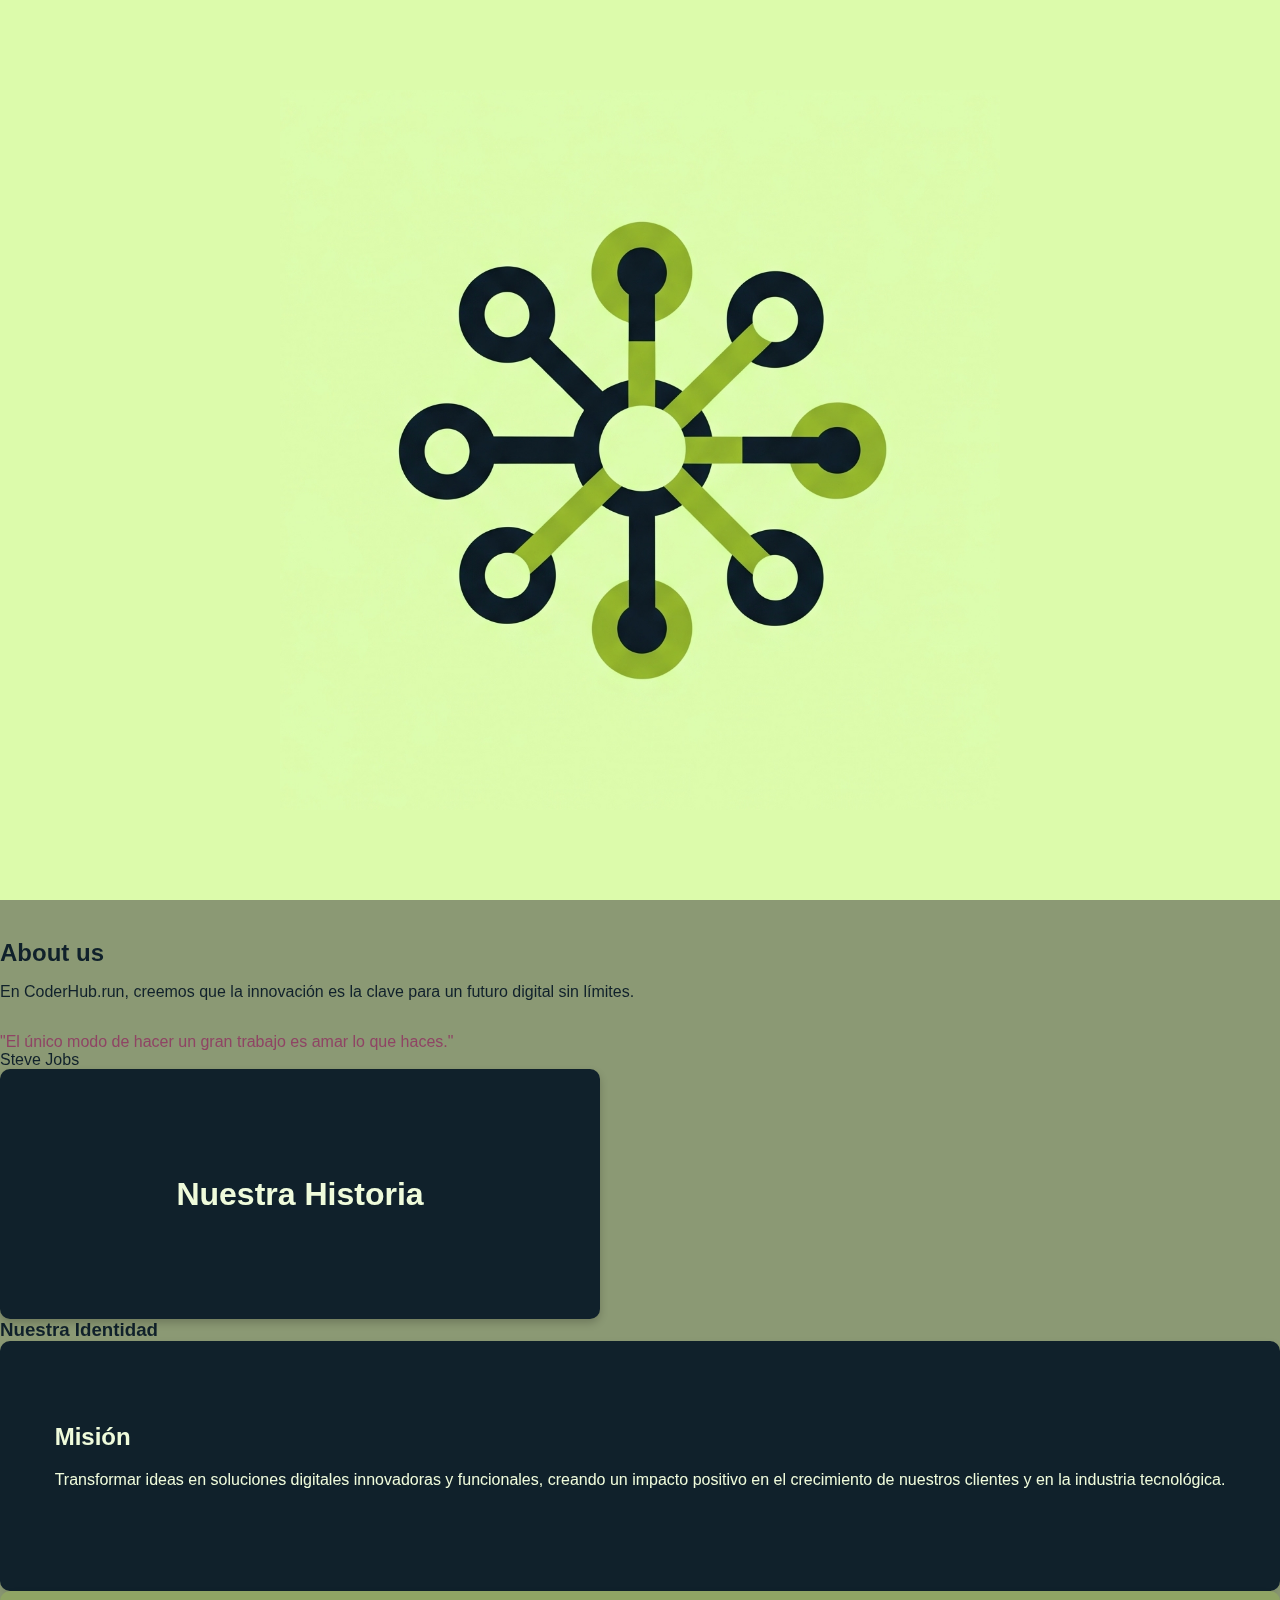
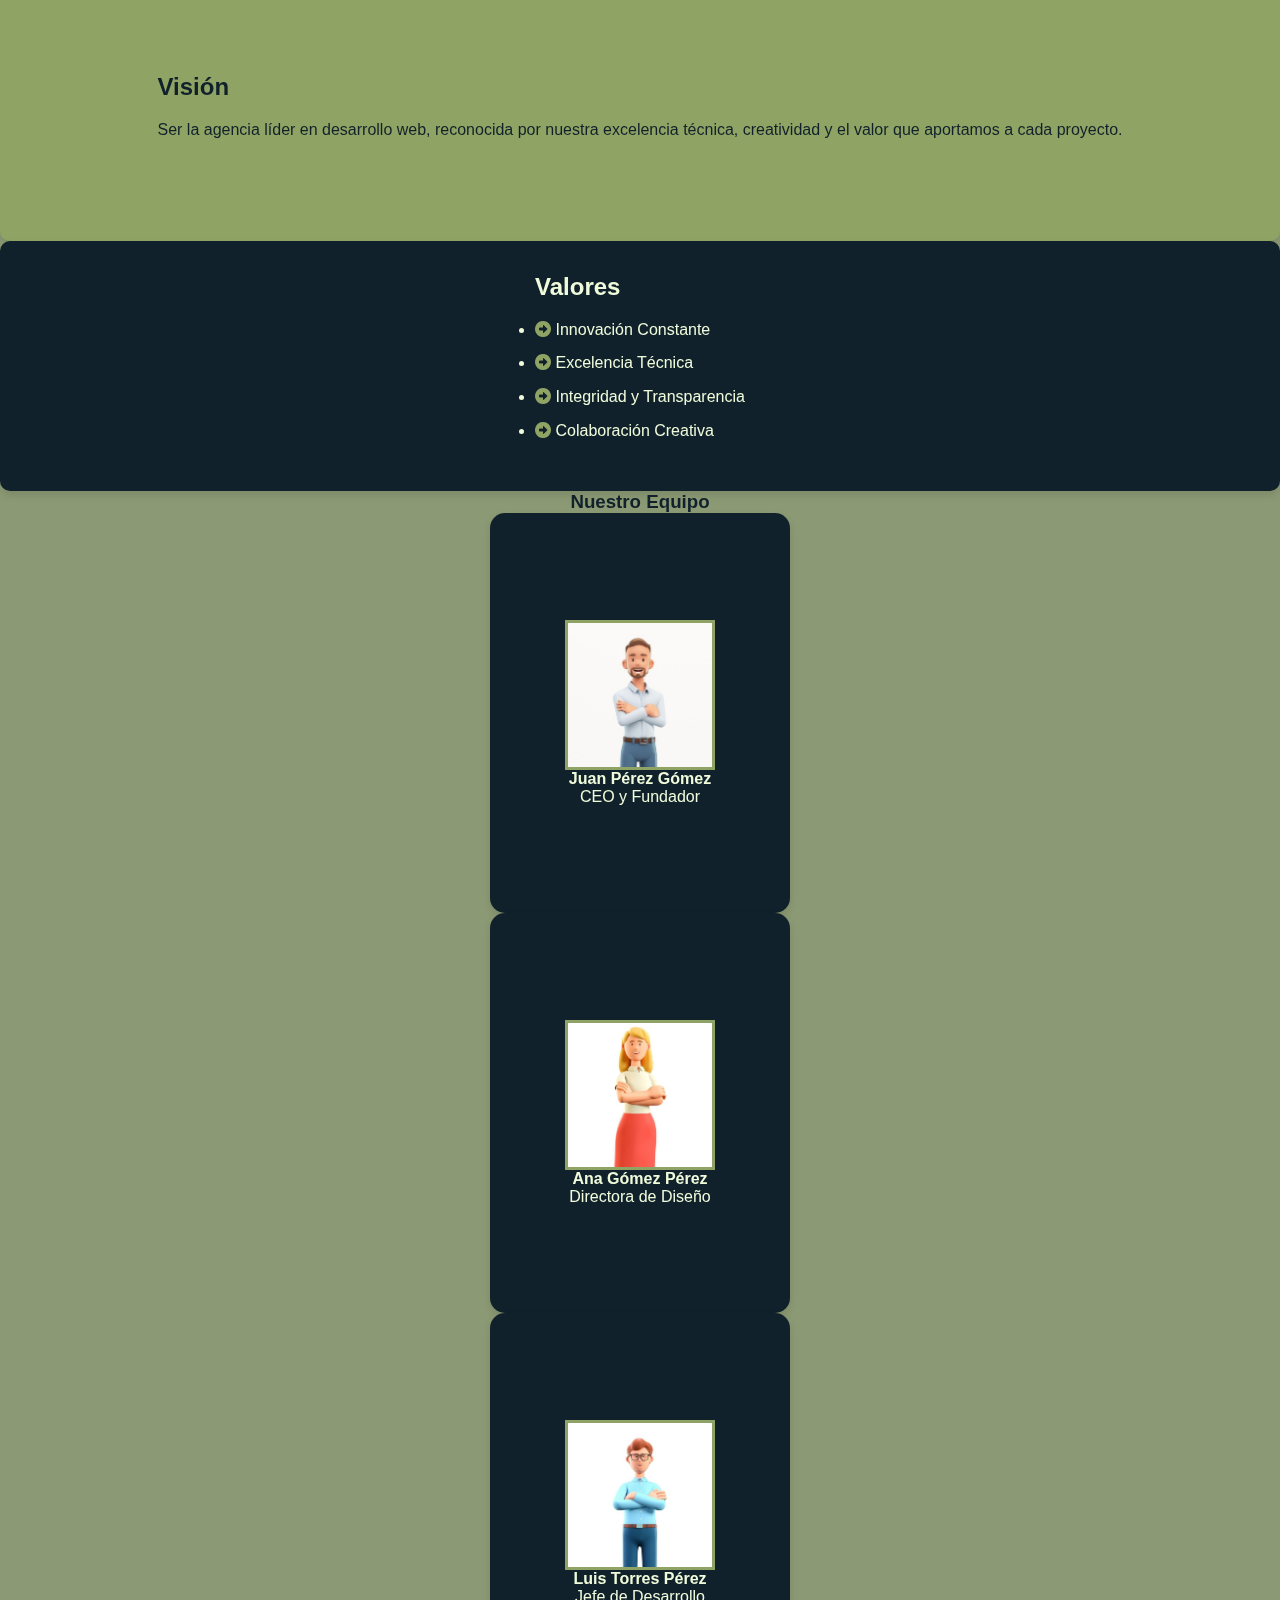
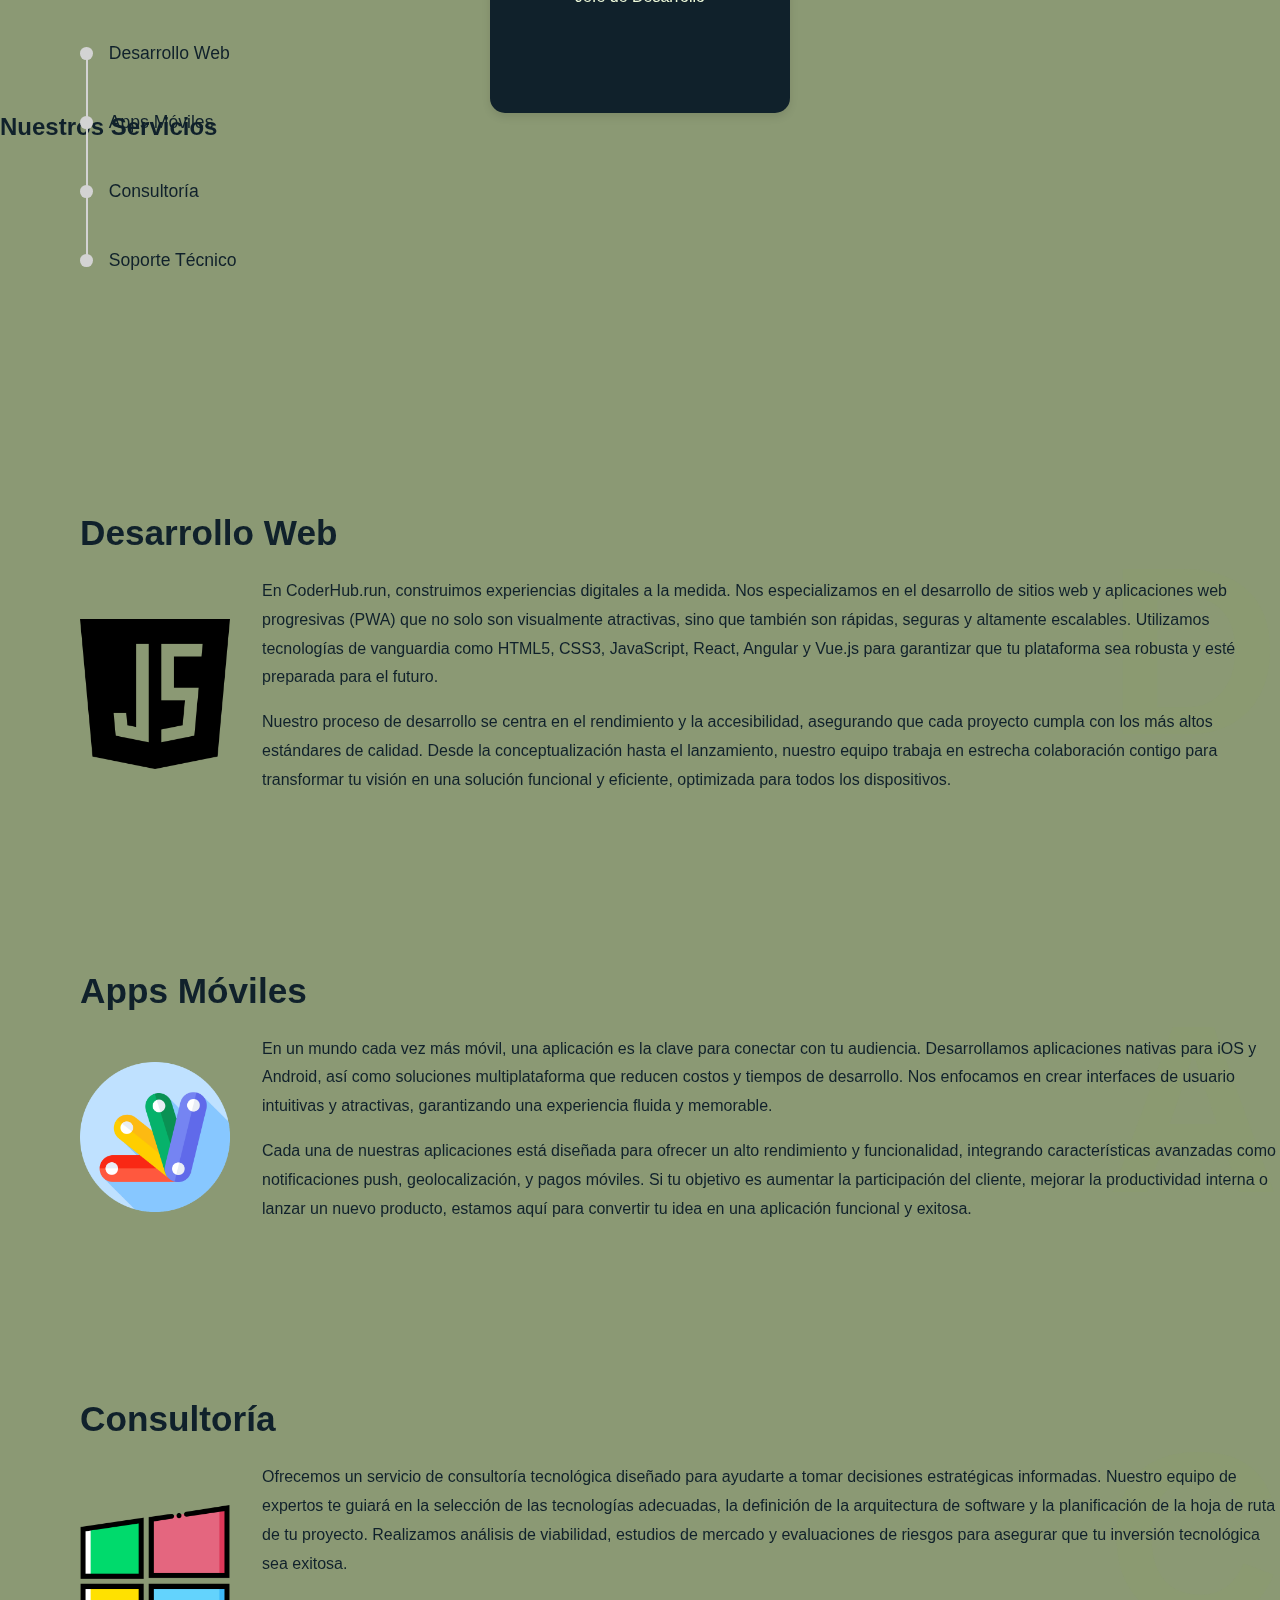
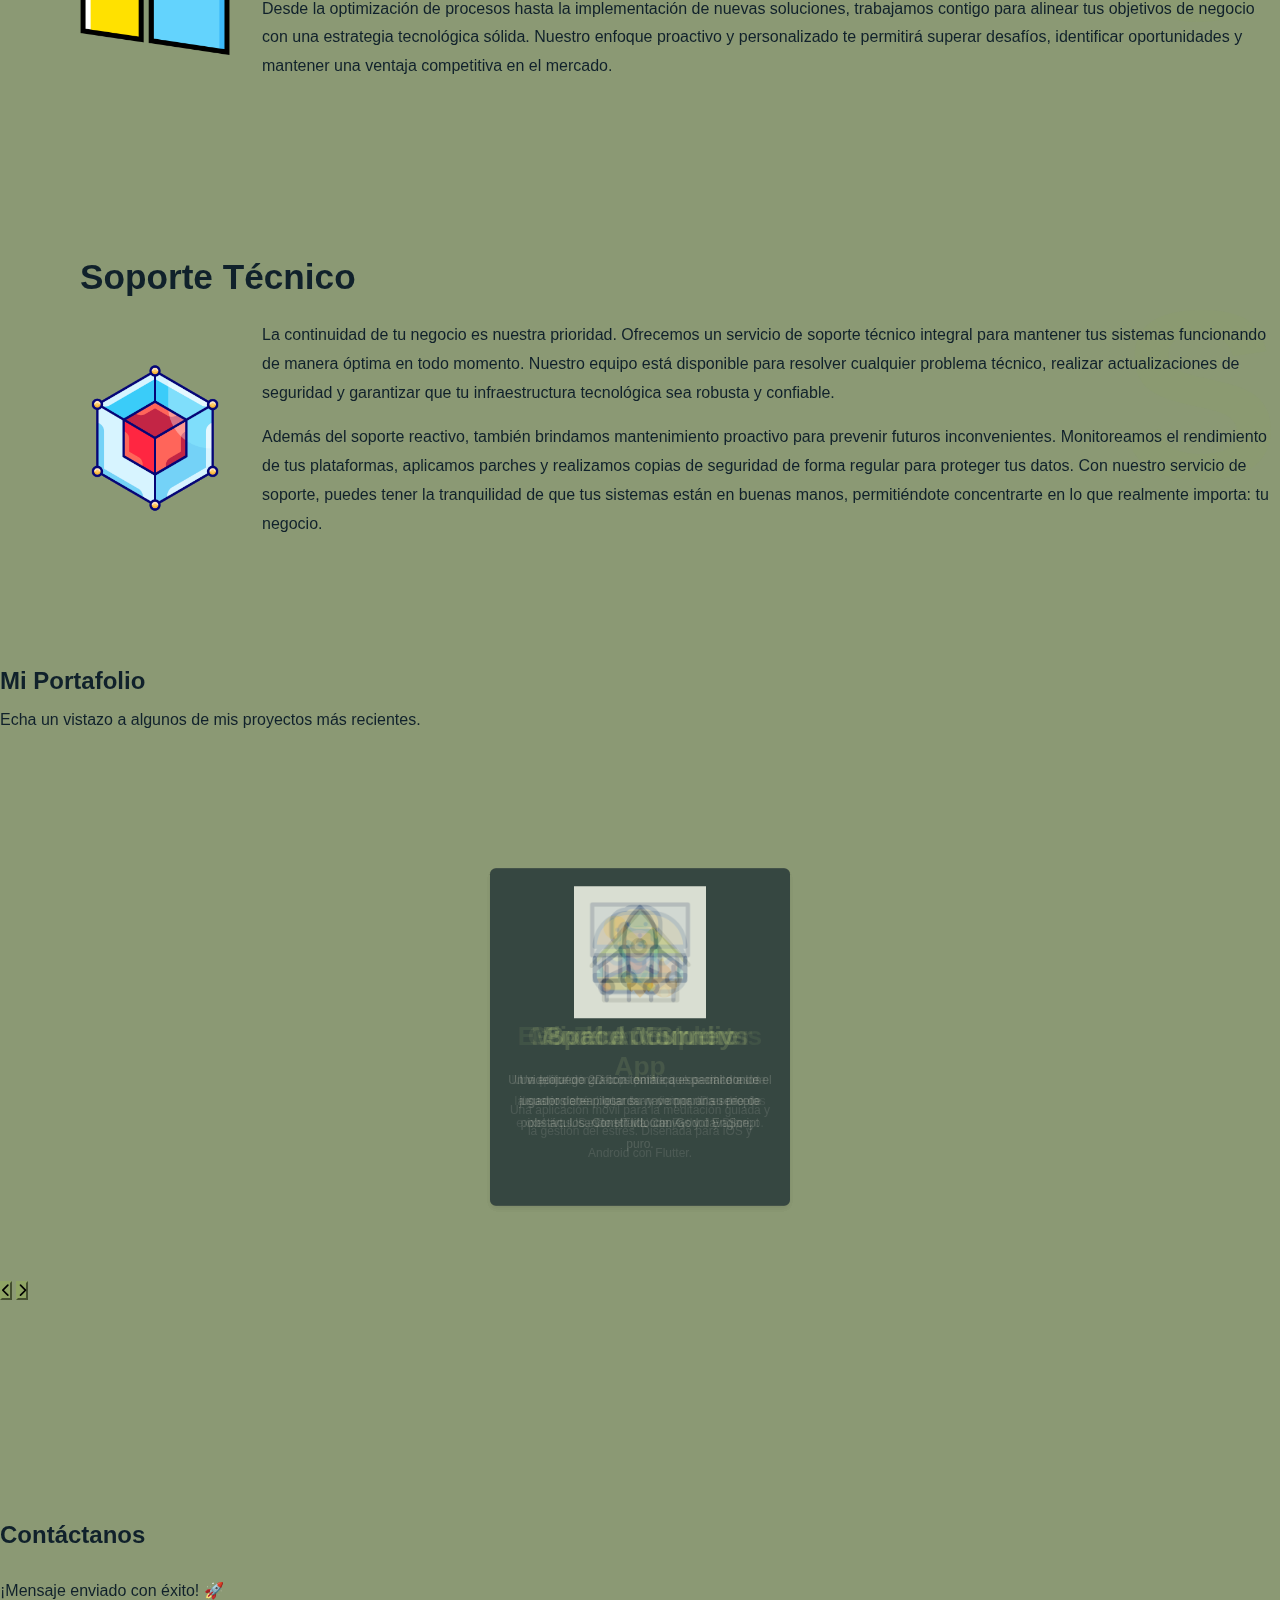
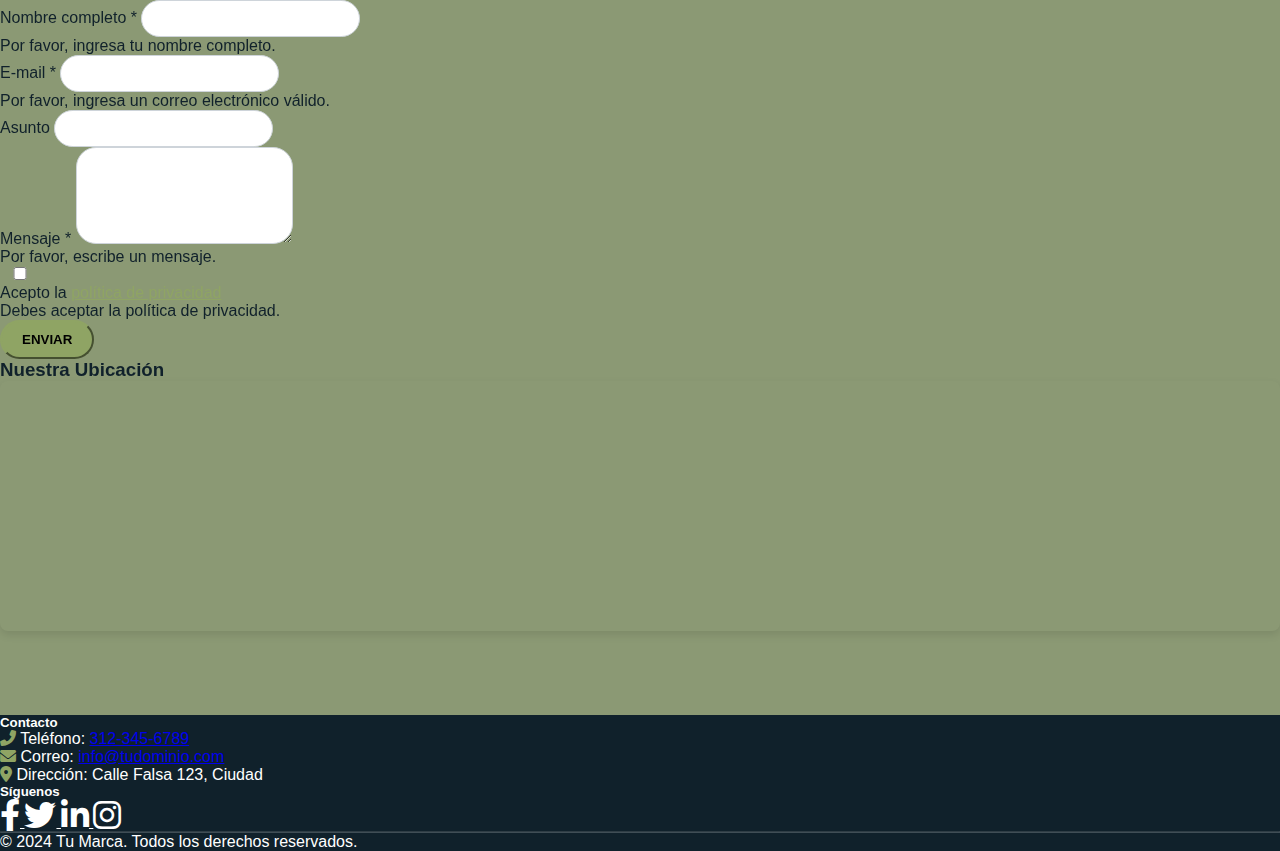
<file: index.html>
<!DOCTYPE html>
<html lang="es">

<head>
    <meta charset="UTF-8">
    <meta name="viewport" content="width=device-width, initial-scale=1.0">
    <title>CoderHub.run</title>
    <link rel="stylesheet" href="https://cdnjs.cloudflare.com/ajax/libs/animate.css/4.1.1/animate.min.css" />
    <link href="https://cdn.jsdelivr.net/npm/bootstrap@5.3.8/dist/css/bootstrap.min.css" rel="stylesheet"
        integrity="sha384-sRIl4kxILFvY47J16cr9ZwB07vP4J8+LH7qKQnuqkuIAvNWLzeN8tE5YBujZqJLB" crossorigin="anonymous">
    <link rel="stylesheet" href="./css/Style-home-header.css">
    <link rel="stylesheet" href="./css/Style-Aboutus.css">
    <link rel="stylesheet" href="./css/Style-Services.css">
    <link rel="stylesheet" href="./css/Style-projects.css">
    <link rel="stylesheet" href="./css/Style-contact.css">
    <link rel="stylesheet" href="https://cdnjs.cloudflare.com/ajax/libs/font-awesome/6.0.0-beta3/css/all.min.css">
    <link rel="icon" href="./img/logo_codehun.png">
</head>

<body>
    <div id="intro-screen">
        <img src="./img/logo_codehun.png" alt="Logo de introducción" class="intro-logo">
    </div>
    <canvas id="distortionCanvas"></canvas>
    <header>
        <nav class="navbar navbar-expand-lg ">
            <div class="container-fluid">
                <a class="navbar-brand" href="index.html">
                    <img src="./img/logo_codehun.png" alt="Logo de CoderHub" width="40" height="40">
                    CoderHub.Run
                </a>
                <button class="navbar-toggler" type="button" data-bs-toggle="collapse" data-bs-target="#navbarNav"
                    aria-controls="navbarNav" aria-expanded="false" aria-label="Toggle navigation">
                    <span class="navbar-toggler-icon"></span>
                </button>
                <div class="collapse navbar-collapse" id="navbarNav">
                    <ul class="navbar-nav ms-auto">
                        <li class="nav-item">
                            <a class="nav-link" href="#Home">Home</a>
                        </li>
                        <li class="nav-item">
                            <a class="nav-link" href="#About-us">About Us</a>
                        </li>
                        <li class="nav-item">
                            <a class="nav-link" href="#servicios">Services</a>
                        </li>
                        <li class="nav-item">
                            <a class="nav-link" href="#portafolio">Projects</a>
                        </li>
                        <li class="nav-item">
                            <a class="nav-link" href="#contacto">Contact</a>
                        </li>
                    </ul>
                </div>
            </div>
        </nav>
    </header>

    <main>
        <section id="Home" class="hero-section text-light">
            <div class="container">
                <div class="row w-100 align-items-center">
                    <div class="col-lg-6">
                        <div class="hero-contsent text-start">
                            <h1>Casa de desarrollo de software</h1>
                            <h2 class="mb-4">Somos una marca innovadora</h2>
                            <p class="lead">Desbloquee los servicios digitales en los que confían 15.000 clientes en
                                todo el mundo. Somos una agencia digital de servicio completo que genera clientes
                                potenciales e ingresos para su negocio.</p>
                            <div class="cta-buttons mt-5 text-start">
                                <a href="#contacto" class="btn btn-outline-light me-3 custom-btn">CONTACTANOS</a>
                                <a href="#portafolio" class="btn btn-outline-light custom-btn">PORTAFOLIO</a>
                            </div>
                        </div>
                    </div>
                    <div class="col-lg-6 d-flex justify-content-center">
                        <img src="./img/pixel-art-12601.gif" alt="Logo animado" class="animated-logo">
                    </div>
                </div>
            </div>
        </section>

        <section id="About-us" class="about-us-section py-5">
            <div class="container py-5">
                <div class="row d-flex align-items-center justify-content-center mb-5">
                    <div class="col-12 col-lg-6 text-center text-lg-start animate-on-scroll"
                        data-animation="animate__fadeInLeft">
                        <h2 class="display-4 fw-bold about-title">About us</h2>
                        <p class="lead about-text">
                            En CoderHub.run, creemos que la innovación es la clave para un futuro digital sin límites.
                        </p>
                        <blockquote class="blockquote fst-italic mt-4">
                            <p class="quote-text">"El único modo de hacer un gran trabajo es amar lo que haces."</p>
                            <footer class="blockquote-footer quote-author">Steve Jobs</footer>
                        </blockquote>
                    </div>
                    <div class="col-12 col-lg-6 d-flex justify-content-center animate-on-scroll"
                        data-animation="animate__fadeInRight">
                        <div class="card story-card-mod">
                            <div class="border-card"></div>
                            <div class="content-card">
                                <div class="text-front">Nuestra Historia</div>
                                <div class="text-back">
                                    <p>
                                        Fundada en 2018 por un grupo de entusiastas de la tecnología con la simple idea
                                        de democratizar el desarrollo web, CoderHub.run nació en un pequeño garaje en
                                        Silicon Valley. Lo que comenzó como un proyecto para ayudar a pequeñas empresas
                                        a construir su presencia online, rápidamente se convirtió en una agencia digital
                                        de servicio completo. Con cada línea de código y cada proyecto, nos hemos
                                        enfocado en no solo satisfacer las necesidades de nuestros clientes, sino en
                                        superarlas, impulsando su crecimiento y transformando sus ideas en realidades
                                        digitales. Hoy, CoderHub.run es sinónimo de innovación, calidad y resultados
                                        tangibles.
                                    </p>
                                </div>
                            </div>
                        </div>
                    </div>
                </div>

                <div class="row text-center mb-5">
                    <h3 class="display-5 fw-bold mb-5 pulsate-text">Nuestra Identidad</h3>
                    <div class="col-12 col-md-6 col-lg-4 mb-4 animate-on-scroll" data-animation="animate__zoomIn">
                        <div class="identity-card mission-card">
                            <div class="card-body">
                                <h4 class="card-title fw-bold" style="color: #EFFBDB;">Misión</h4>
                                <p class="card-text" style="color: #EFFBDB;">
                                    Transformar ideas en soluciones digitales innovadoras y funcionales, creando
                                    un impacto positivo en el crecimiento de nuestros clientes y en la industria
                                    tecnológica.
                                </p>
                            </div>
                        </div>
                    </div>
                    <div class="col-12 col-md-6 col-lg-4 mb-4 animate-on-scroll" data-animation="animate__zoomIn">
                        <div class="identity-card vision-card">
                            <div class="card-body">
                                <h4 class="card-title fw-bold">Visión</h4>
                                <p class="card-text">
                                    Ser la agencia líder en desarrollo web, reconocida por nuestra excelencia
                                    técnica, creatividad y el valor que aportamos a cada proyecto.
                                </p>
                            </div>
                        </div>
                    </div>
                    <div class="col-12 col-md-6 col-lg-4 mb-4 animate-on-scroll" data-animation="animate__zoomIn">
                        <div class="identity-card values-card">
                            <div class="card-body">
                                <h4 class="card-title fw-bold" style="color: #EFFBDB;">Valores</h4>
                                <ul class="list-unstyled card-text text-start">
                                    <li><i class="fas fa-arrow-alt-circle-right me-2"></i> Innovación Constante</li>
                                    <li><i class="fas fa-arrow-alt-circle-right me-2"></i> Excelencia Técnica</li>
                                    <li><i class="fas fa-arrow-alt-circle-right me-2"></i> Integridad y Transparencia
                                    </li>
                                    <li><i class="fas fa-arrow-alt-circle-right me-2"></i> Colaboración Creativa</li>
                                </ul>
                            </div>
                        </div>
                    </div>
                </div>
                <div class="team-section py-5 text-center">
                    <h3 class="display-5 fw-bold mb-5 team-title pulsate-text">Nuestro Equipo</h3>
                    <div class="row justify-content-center">
                        <div class="col-12 col-md-6 col-lg-4 mb-4 animate-on-scroll" data-animation="animate__zoomIn">
                            <div class="flip-card">
                                <div class="flip-card-inner">
                                    <div class="flip-card-front">
                                        <img src="./img/istockphoto-1456207019-1024x1024.jpg" alt="Miembro 1"
                                            class="img-fluid rounded-circle member-image">
                                        <h4 class="mt-3">Juan Pérez Gómez</h4>
                                        <p>CEO y Fundador</p>
                                    </div>
                                    <div class="flip-card-back">
                                        <h4>Juan Pérez Gómez</h4>
                                        <p>CEO y Fundador</p>
                                        <p>Ingeniero de software con más de 10 años de experiencia, lidera la visión y
                                            estrategia tecnológica de CoderHub.run.</p>
                                        <a href="perfil1.html" class="btn btn-outline-light mt-3 profile-btn">Ver
                                            perfil</a>
                                    </div>
                                </div>
                            </div>
                        </div>
                        <div class="col-12 col-md-6 col-lg-4 mb-4 animate-on-scroll" data-animation="animate__zoomIn">
                            <div class="flip-card">
                                <div class="flip-card-inner">
                                    <div class="flip-card-front">
                                        <img src="./img/istockphoto-1307271542-1024x1024.jpg" alt="Miembro 2"
                                            class="img-fluid rounded-circle member-image">
                                        <h4 class="mt-3">Ana Gómez Pérez</h4>
                                        <p>Directora de Diseño</p>
                                    </div>
                                    <div class="flip-card-back">
                                        <h4>Ana Gómez Pérez</h4>
                                        <p>Directora de Diseño</p>
                                        <p>Experta en UX/UI, con una pasión por crear interfaces intuitivas y
                                            visualmente atractivas.</p>
                                        <a href="pefil2.html" class="btn btn-outline-light mt-3 profile-btn">Ver
                                            perfil</a>
                                    </div>
                                </div>
                            </div>
                        </div>
                        <div class="col-12 col-md-6 col-lg-4 mb-4 animate-on-scroll" data-animation="animate__zoomIn">
                            <div class="flip-card">
                                <div class="flip-card-inner">
                                    <div class="flip-card-front">
                                        <img src="./img/istockphoto-1295262540-1024x1024.jpg" alt="Miembro 3"
                                            class="img-fluid rounded-circle member-image">
                                        <h4 class="mt-3">Luis Torres Pérez</h4>
                                        <p>Jefe de Desarrollo</p>
                                    </div>
                                    <div class="flip-card-back">
                                        <h4>Luis Torres Pérez</h4>
                                        <p>Jefe de Desarrollo</p>
                                        <p>Full-stack developer con un enfoque en la eficiencia y la optimización de
                                            código, siempre buscando la solución más innovadora.</p>
                                        <a href="perfil3.html" class="btn btn-outline-light mt-3 profile-btn">Ver
                                            perfil</a>
                                    </div>
                                </div>
                            </div>
                        </div>
                    </div>
                </div>
            </div>
        </section>






        <section id="servicios">
            <div class="container py-5">
                <h2 class="text-center display-4 mb-5 seccion-titulo animate__animated" id="services-title">Nuestros
                    Servicios</h2>
                <div class="row">
                    <div class="col-md-3">
                        <ul class="nav-servicios d-none d-md-block">
                            <li class="nav-item" data-target="#desarrollo-web">
                                <a class="nav-link" href="#desarrollo-web">
                                    <span class="circulo"></span>
                                    <span class="texto">Desarrollo Web</span>
                                </a>
                            </li>
                            <li class="nav-item" data-target="#apps-moviles">
                                <a class="nav-link" href="#apps-moviles">
                                    <span class="circulo"></span>
                                    <span class="texto">Apps Móviles</span>
                                </a>
                            </li>
                            <li class="nav-item" data-target="#consultoria">
                                <a class="nav-link" href="#consultoria">
                                    <span class="circulo"></span>
                                    <span class="texto">Consultoría</span>
                                </a>
                            </li>
                            <li class="nav-item" data-target="#soporte">
                                <a class="nav-link" href="#soporte">
                                    <span class="circulo"></span>
                                    <span class="texto">Soporte Técnico</span>
                                </a>
                            </li>
                        </ul>
                    </div>
                    <div class="col-md-9 servicios-column">
                        <div id="desarrollo-web" class="card-servicio-container">
                            <div class="card-interior">
                                <h3 class="card-title">Desarrollo Web</h3>
                                <div class="card-content">
                                    <img src="./img/logojava.png" alt="Desarrollo Web"
                                        class="img-servicio animate__animated animate__pulse animate__infinite">
                                    <div class="parrafo-container">
                                        <p class="card-text">En CoderHub.run, construimos experiencias digitales a la
                                            medida. Nos especializamos en el desarrollo de sitios web y aplicaciones web
                                            progresivas (PWA) que no solo son visualmente atractivas, sino que también
                                            son
                                            rápidas, seguras y altamente escalables. Utilizamos tecnologías de
                                            vanguardia
                                            como HTML5, CSS3, JavaScript, React, Angular y Vue.js para garantizar que tu
                                            plataforma sea robusta y esté preparada para el futuro.</p>
                                        <p class="card-text parrafo-offset">Nuestro proceso de desarrollo se centra en
                                            el
                                            rendimiento y la accesibilidad, asegurando que cada proyecto cumpla con los
                                            más
                                            altos estándares de calidad. Desde la conceptualización hasta el
                                            lanzamiento,
                                            nuestro equipo trabaja en estrecha colaboración contigo para transformar tu
                                            visión en una solución funcional y eficiente, optimizada para todos los
                                            dispositivos.</p>
                                    </div>
                                </div>
                                <span class="letra-flotante">D</span>
                            </div>
                        </div>

                        <div id="apps-moviles" class="card-servicio-container">
                            <div class="card-interior">
                                <h3 class="card-title">Apps Móviles</h3>
                                <div class="card-content">
                                    <img src="./img/logoApps.png" alt="Apps Móviles"
                                        class="img-servicio animate__animated animate__pulse animate__infinite">
                                    <div class="parrafo-container">
                                        <p class="card-text">En un mundo cada vez más móvil, una aplicación es la clave
                                            para
                                            conectar con tu audiencia. Desarrollamos aplicaciones nativas para iOS y
                                            Android, así como soluciones multiplataforma que reducen costos y tiempos de
                                            desarrollo. Nos enfocamos en crear interfaces de usuario intuitivas y
                                            atractivas, garantizando una experiencia fluida y memorable.</p>
                                        <p class="card-text parrafo-offset">Cada una de nuestras aplicaciones está
                                            diseñada
                                            para ofrecer un alto rendimiento y funcionalidad, integrando características
                                            avanzadas como notificaciones push, geolocalización, y pagos móviles. Si tu
                                            objetivo es aumentar la participación del cliente, mejorar la productividad
                                            interna
                                            o lanzar un nuevo producto, estamos aquí para convertir tu idea en una
                                            aplicación
                                            funcional y exitosa.</p>
                                    </div>
                                </div>
                                <span class="letra-flotante">A</span>
                            </div>
                        </div>

                        <div id="consultoria" class="card-servicio-container">
                            <div class="card-interior">
                                <h3 class="card-title">Consultoría</h3>
                                <div class="card-content">
                                    <img src="./img/logoWimdo.png" alt="Consultoría"
                                        class="img-servicio animate__animated animate__pulse animate__infinite">
                                    <div class="parrafo-container">
                                        <p class="card-text">Ofrecemos un servicio de consultoría tecnológica diseñado
                                            para
                                            ayudarte a tomar decisiones estratégicas informadas. Nuestro equipo de
                                            expertos
                                            te guiará en la selección de las tecnologías adecuadas, la definición de la
                                            arquitectura de software y la planificación de la hoja de ruta de tu
                                            proyecto.
                                            Realizamos análisis de viabilidad, estudios de mercado y evaluaciones de
                                            riesgos
                                            para asegurar que tu inversión tecnológica sea exitosa.</p>
                                        <p class="card-text parrafo-offset">Desde la optimización de procesos hasta la
                                            implementación de nuevas soluciones, trabajamos contigo para alinear tus
                                            objetivos de negocio con una estrategia tecnológica sólida. Nuestro enfoque
                                            proactivo y personalizado te permitirá superar desafíos, identificar
                                            oportunidades
                                            y mantener una ventaja competitiva en el mercado.</p>
                                    </div>
                                </div>
                                <span class="letra-flotante">C</span>
                            </div>
                        </div>

                        <div id="soporte" class="card-servicio-container">
                            <div class="card-interior">
                                <h3 class="card-title">Soporte Técnico</h3>
                                <div class="card-content">
                                    <img src="./img/logosoporte.png" alt="Soporte Técnico"
                                        class="img-servicio animate__animated animate__pulse animate__infinite">
                                    <div class="parrafo-container">
                                        <p class="card-text">La continuidad de tu negocio es nuestra prioridad.
                                            Ofrecemos un
                                            servicio de soporte técnico integral para mantener tus sistemas funcionando
                                            de
                                            manera óptima en todo momento. Nuestro equipo está disponible para resolver
                                            cualquier problema técnico, realizar actualizaciones de seguridad y
                                            garantizar
                                            que tu infraestructura tecnológica sea robusta y confiable.</p>
                                        <p class="card-text parrafo-offset">Además del soporte reactivo, también
                                            brindamos
                                            mantenimiento proactivo para prevenir futuros inconvenientes. Monitoreamos
                                            el
                                            rendimiento de tus plataformas, aplicamos parches y realizamos copias de
                                            seguridad
                                            de forma regular para proteger tus datos. Con nuestro servicio de soporte,
                                            puedes
                                            tener la tranquilidad de que tus sistemas están en buenas manos,
                                            permitiéndote
                                            concentrarte en lo que realmente importa: tu negocio.</p>
                                    </div>
                                </div>
                                <span class="letra-flotante">S</span>
                            </div>
                        </div>
                    </div>
                </div>
            </div>
        </section>



        <section id="portafolio" style="background-color: transparent;">
            <div class="container text-center">
                <h2 class="display-4 fw-bold mb-5" style="color: var(--color-principal);">Mi Portafolio</h2>
                <p class="lead" style="color: var(--color-principal);">Echa un vistazo a algunos de mis proyectos más
                    recientes.</p>

                <div class="carousel-container mt-5">
                    <div class="carousel-track">
                        <div class="project-card">
                            <img src="./img/Casa.gif" class="card-img-top mb-3 rounded" alt="Imagen del proyecto 1">
                            <div class="card-body">
                                <h5 class="card-title fs-4" style="color: var(--color-secundario);">Eco-Tech Solutions
                                </h5>
                                <p class="card-text text-muted" style="color: var(--color-fondo);">Una aplicación web
                                    para monitorear el consumo de energía en hogares y oficinas. Creada con React y
                                    Node.js.</p>
                            </div>
                        </div>

                        <div class="project-card">
                            <img src="./img/hamburguesa.gif" class="card-img-top mb-3 rounded"
                                alt="Imagen del proyecto 2">
                            <div class="card-body">
                                <h5 class="card-title fs-4" style="color: var(--color-secundario);">Gourmet Explorer
                                </h5>
                                <p class="card-text text-muted" style="color: var(--color-fondo);">Una plataforma social
                                    para que los amantes de la gastronomía descubran y compartan recetas exclusivas.
                                    Desarrollada con Python y Django.</p>
                            </div>
                        </div>

                        <div class="project-card">
                            <img src="./img/estres.gif" class="card-img-top mb-3 rounded" alt="Imagen del proyecto 3">
                            <div class="card-body">
                                <h5 class="card-title fs-4" style="color: var(--color-secundario);">Mindful Moments App
                                </h5>
                                <p class="card-text text-muted" style="color: var(--color-fondo);">Una aplicación móvil
                                    para la meditación guiada y la gestión del estrés. Diseñada para iOS y Android con
                                    Flutter.</p>
                            </div>
                        </div>

                        <div class="project-card">
                            <img src="./img/editor-de-fotos.gif" class="card-img-top mb-3 rounded"
                                alt="Imagen del proyecto 4">
                            <div class="card-body">
                                <h5 class="card-title fs-4" style="color: var(--color-secundario);">Pixel Art Studio
                                </h5>
                                <p class="card-text text-muted" style="color: var(--color-fondo);">Un editor de gráficos
                                    online que permite a los usuarios crear, guardar y compartir su propio pixel art.
                                    Usando HTML Canvas y JavaScript puro.</p>
                            </div>
                        </div>

                        <div class="project-card">
                            <img src="./img/nave-espacial.gif" class="card-img-top mb-3 rounded"
                                alt="Imagen del proyecto 5">
                            <div class="card-body">
                                <h5 class="card-title fs-4" style="color: var(--color-secundario);">Space Journey</h5>
                                <p class="card-text text-muted" style="color: var(--color-fondo);">Un videojuego 2D con
                                    temática espacial donde el jugador debe pilotar su nave por una serie de obstáculos.
                                    Construido con Godot Engine.</p>
                            </div>
                        </div>
                    </div>

                    <div class="d-flex justify-content-center mt-4">
                        <button id="prev-btn" class="btn btn-primary btn-lg rounded-circle me-3">
                            <i class="fas fa-chevron-left"></i>
                        </button>
                        <button id="next-btn" class="btn btn-primary btn-lg rounded-circle">
                            <i class="fas fa-chevron-right"></i>
                        </button>
                    </div>
                </div>
            </div>
        </section>



        <section id="contacto">
            <div class="container py-5">
                <h2 class="text-center mb-5 animate__animated animate__fadeInDown">Contáctanos</h2>

                <div class="row">
                    <div class="col-lg-6 mb-5 animate__animated animate__fadeInUp">
                        <form id="contact-form" class="needs-validation" novalidate>
                            <div class="alert alert-success d-none" role="alert" id="success-message">
                                ¡Mensaje enviado con éxito! 🚀
                            </div>
                            <div class="row g-4">
                                <div class="col-md-6">
                                    <label for="fullName" class="form-label">Nombre completo *</label>
                                    <input type="text" class="form-control" id="fullName" required>
                                    <div class="invalid-feedback">
                                        Por favor, ingresa tu nombre completo.
                                    </div>
                                </div>
                                <div class="col-md-6">
                                    <label for="email" class="form-label">E-mail *</label>
                                    <input type="email" class="form-control" id="email" required>
                                    <div class="invalid-feedback">
                                        Por favor, ingresa un correo electrónico válido.
                                    </div>
                                </div>
                                <div class="col-12">
                                    <label for="subject" class="form-label">Asunto</label>
                                    <input type="text" class="form-control" id="subject">
                                </div>
                                <div class="col-12">
                                    <label for="message" class="form-label">Mensaje *</label>
                                    <textarea class="form-control" id="message" rows="5" required></textarea>
                                    <div class="invalid-feedback">
                                        Por favor, escribe un mensaje.
                                    </div>
                                </div>
                                <div class="col-12 form-check d-flex align-items-center mb-3">
                                    <div class="form-check form-switch me-2">
                                        <input class="form-check-input" type="checkbox" id="privacyPolicy" required>
                                    </div>
                                    <label class="form-check-label" for="privacyPolicy">
                                        Acepto la <a href="#" class="text-decoration-underline"
                                            style="color: var(--color-secundario);">política de privacidad</a>
                                    </label>
                                    <div class="invalid-feedback">
                                        Debes aceptar la política de privacidad.
                                    </div>
                                </div>
                                <div class="col-12">
                                    <button type="submit" class="btn btn-primary w-100">ENVIAR</button>
                                </div>
                            </div>
                        </form>
                    </div>

                    <div class="col-lg-6 mb-5 animate__animated animate__fadeInUp">
                        <h3 class="text-center mb-4" style="color: var(--color-principal);">Nuestra Ubicación</h3>
                        <div class="ratio ratio-16x9">
                            <iframe
                                src="https://www.google.com/maps/embed?pb=!1m18!1m12!1m3!1d158858.182370712!2d-0.2416803875322982!3d51.52855824151748!2m3!1f0!2f0!3f0!3m2!1i1024!2i768!4f13.1!3m3!1m2!1s0x47d8a00baf21de75%3A0x52963a5addd52a99!2sLondres%2C%20Reino%20Unido!5e0!3m2!1ses-419!2sco!4v1709405452243!5m2!1ses-419!2sco"
                                width="100%" height="250" style="border:0;" allowfullscreen="" loading="lazy"
                                referrerpolicy="no-referrer-when-downgrade">
                            </iframe>
                        </div>
                    </div>
                </div>
            </div>
        </section>





    </main>
    <footer class="footer py-5 mt-5">
        <div class="container">
            <div class="row">
                <div class="col-md-6 mb-4 mb-md-0">
                    <h5 class="text-white">Contacto</h5>
                    <ul class="list-unstyled text-white-50">
                        <li class="mb-2">
                            <i class="fas fa-phone-alt me-2"></i>
                            Teléfono: <a href="tel:312-345-6789"
                                class="text-white-50 text-decoration-none">312-345-6789</a>
                        </li>
                        <li class="mb-2">
                            <i class="fas fa-envelope me-2"></i>
                            Correo: <a href="mailto:info@tudominio.com"
                                class="text-white-50 text-decoration-none">info@tudominio.com</a>
                        </li>
                        <li class="mb-2">
                            <i class="fas fa-map-marker-alt me-2"></i>
                            Dirección: Calle Falsa 123, Ciudad
                        </li>
                    </ul>
                </div>

                <div class="col-md-6 text-md-end">
                    <h5 class="text-white">Síguenos</h5>
                    <a href="#" class="social-icon me-3">
                        <i class="fab fa-facebook-f fa-2x"></i>
                    </a>
                    <a href="#" class="social-icon me-3">
                        <i class="fab fa-twitter fa-2x"></i>
                    </a>
                    <a href="#" class="social-icon me-3">
                        <i class="fab fa-linkedin-in fa-2x"></i>
                    </a>
                    <a href="#" class="social-icon">
                        <i class="fab fa-instagram fa-2x"></i>
                    </a>
                </div>
            </div>

            <hr class="mt-4 mb-3" style="border-color: rgba(255, 255, 255, 0.2);">

            <div class="text-center text-white-50">
                <p class="mb-0">&copy; 2024 Tu Marca. Todos los derechos reservados.</p>
            </div>
        </div>
    </footer>
    <script src="./js/java.js"></script>
    <script src="https://cdn.jsdelivr.net/npm/bootstrap@5.3.8/dist/js/bootstrap.bundle.min.js"
        integrity="sha384-FKyoEForCGlyvwx9Hj09JcYn3nv7wiPVlz7YYwJrWVcXK/BmnVDxM+D2scQbITxI"
        crossorigin="anonymous"></script>
</body>

</html>
</file>
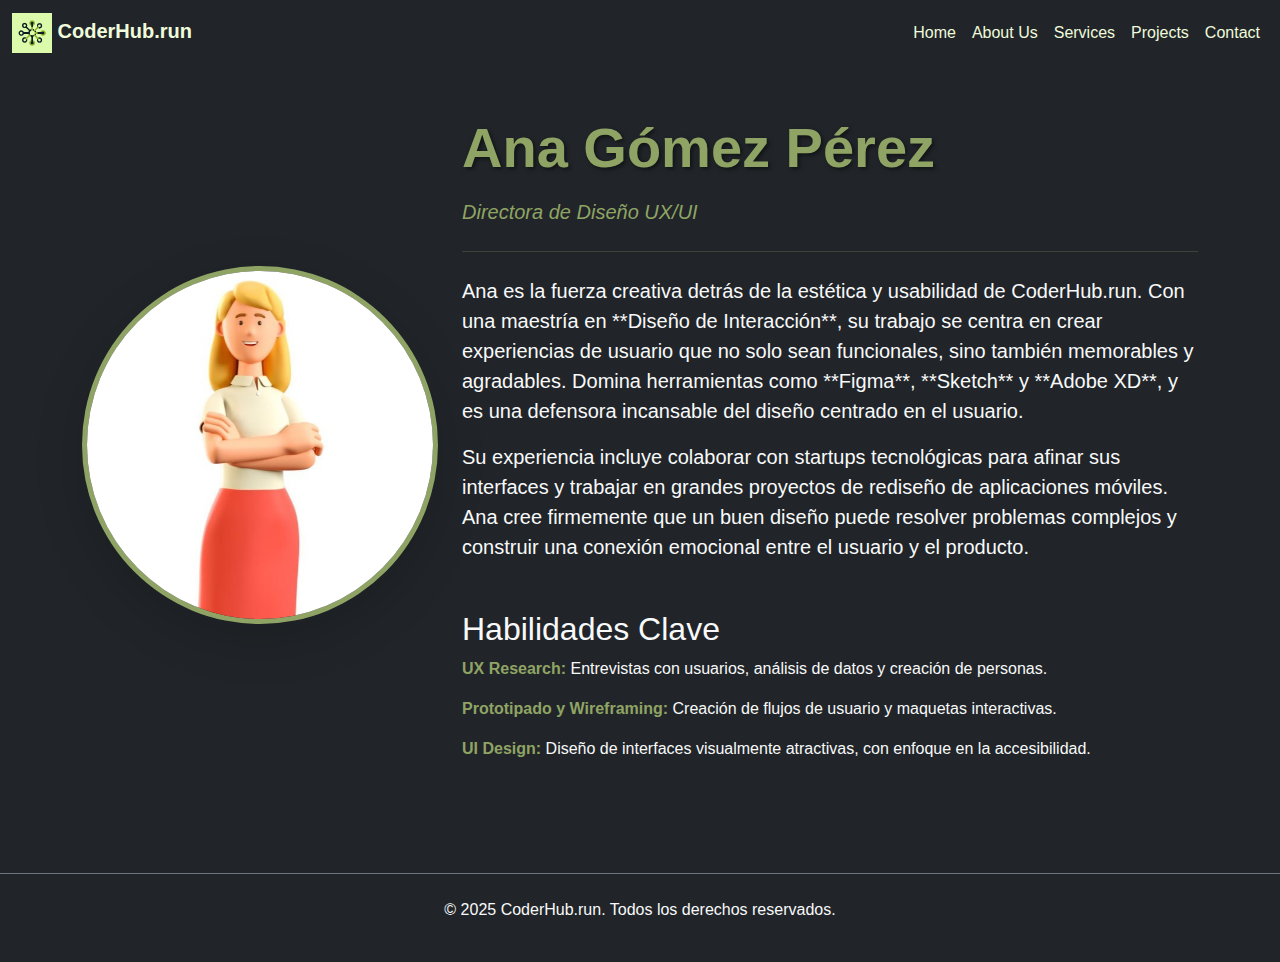
<file: pefil2.html>
<!DOCTYPE html>
<html lang="es">

<head>
    <meta charset="UTF-8">
    <meta name="viewport" content="width=device-width, initial-scale=1.0">
    <title>Perfil de Ana</title>
    <link href="https://cdn.jsdelivr.net/npm/bootstrap@5.3.3/dist/css/bootstrap.min.css" rel="stylesheet">
    <link rel="stylesheet" href="https://cdnjs.cloudflare.com/ajax/libs/animate.css/4.1.1/animate.min.css" />
    <link rel="stylesheet" href="./css/Style-Pefiles.css">
</head>

<body class="bg-dark text-light">
    <header>
        <nav class="navbar navbar-expand-lg navbar-dark bg-dark sticky-top animate__animated animate__fadeInDown">
            <div class="container-fluid">
                <a class="navbar-brand fw-bold" href="index.html">
                    <img src="./img/logo_codehun.png" alt="Logo de CoderHub" width="40" height="40">
                    CoderHub.run
                </a>
                <button class="navbar-toggler" type="button" data-bs-toggle="collapse" data-bs-target="#navbarNav"
                    aria-controls="navbarNav" aria-expanded="false" aria-label="Toggle navigation">
                    <span class="navbar-toggler-icon"></span>
                </button>
                <div class="collapse navbar-collapse" id="navbarNav">
                    <ul class="navbar-nav ms-auto">
                        <li class="nav-item">
                            <a class="nav-link" href="index.html#Home">Home</a>
                        </li>
                        <li class="nav-item">
                            <a class="nav-link" href="index.html#About-us">About Us</a>
                        </li>
                        <li class="nav-item">
                            <a class="nav-link" href="index.html#servicios">Services</a>
                        </li>
                        <li class="nav-item">
                            <a class="nav-link" href="index.html#portafolio">Projects</a>
                        </li>
                        <li class="nav-item">
                            <a class="nav-link" href="index.html#contacto">Contact</a>
                        </li>
                    </ul>
                </div>
            </div>
        </nav>
    </header>
<main class="container py-5 animate__animated animate__fadeIn animate__delay-1s">
        <div class="row align-items-center">
            <div class="col-lg-4 text-center mb-4 mb-lg-0">
                <img src="./img/istockphoto-1307271542-1024x1024.jpg" class="img-fluid rounded-circle shadow-lg animate__animated animate__zoomIn" alt="Foto de Ana Gómez">
            </div>
            <div class="col-lg-8">
                <h1 class="display-4 fw-bold mb-3 animate__animated animate__fadeInUp">Ana Gómez Pérez</h1>
                <p class="lead text-primary animate__animated animate__fadeInUp animate__delay-1s">Directora de Diseño UX/UI</p>
                <hr class="my-4 border-primary animate__animated animate__fadeInUp animate__delay-1s">
                <p class="fs-5 animate__animated animate__fadeInUp animate__delay-2s">Ana es la fuerza creativa detrás de la estética y usabilidad de CoderHub.run. Con una maestría en **Diseño de Interacción**, su trabajo se centra en crear experiencias de usuario que no solo sean funcionales, sino también memorables y agradables. Domina herramientas como **Figma**, **Sketch** y **Adobe XD**, y es una defensora incansable del diseño centrado en el usuario.</p>
                <p class="fs-5 animate__animated animate__fadeInUp animate__delay-2s">Su experiencia incluye colaborar con startups tecnológicas para afinar sus interfaces y trabajar en grandes proyectos de rediseño de aplicaciones móviles. Ana cree firmemente que un buen diseño puede resolver problemas complejos y construir una conexión emocional entre el usuario y el producto.</p>
                <h2 class="mt-5 animate__animated animate__fadeInUp animate__delay-2s">Habilidades Clave</h2>
                <ul class="list-unstyled">
                    <li class="mb-3 animate__animated animate__fadeInUp animate__delay-2s">
                        <strong class="text-primary">UX Research:</strong> Entrevistas con usuarios, análisis de datos y creación de personas.
                    </li>
                    <li class="mb-3 animate__animated animate__fadeInUp animate__delay-2s">
                        <strong class="text-primary">Prototipado y Wireframing:</strong> Creación de flujos de usuario y maquetas interactivas.
                    </li>
                    <li class="mb-3 animate__animated animate__fadeInUp animate__delay-2s">
                        <strong class="text-primary">UI Design:</strong> Diseño de interfaces visualmente atractivas, con enfoque en la accesibilidad.
                    </li>
                </ul>
            </div>
        </div>
    </main>
    <footer class="bg-dark text-center py-4 mt-5 border-top border-secondary animate__animated animate__fadeInUp">
        <div class="container">
            <p>&copy; 2025 CoderHub.run. Todos los derechos reservados.</p>
        </div>
    </footer>

    <script src="https://cdn.jsdelivr.net/npm/bootstrap@5.3.3/dist/js/bootstrap.bundle.min.js"></script>
</body>

</html>
</file>
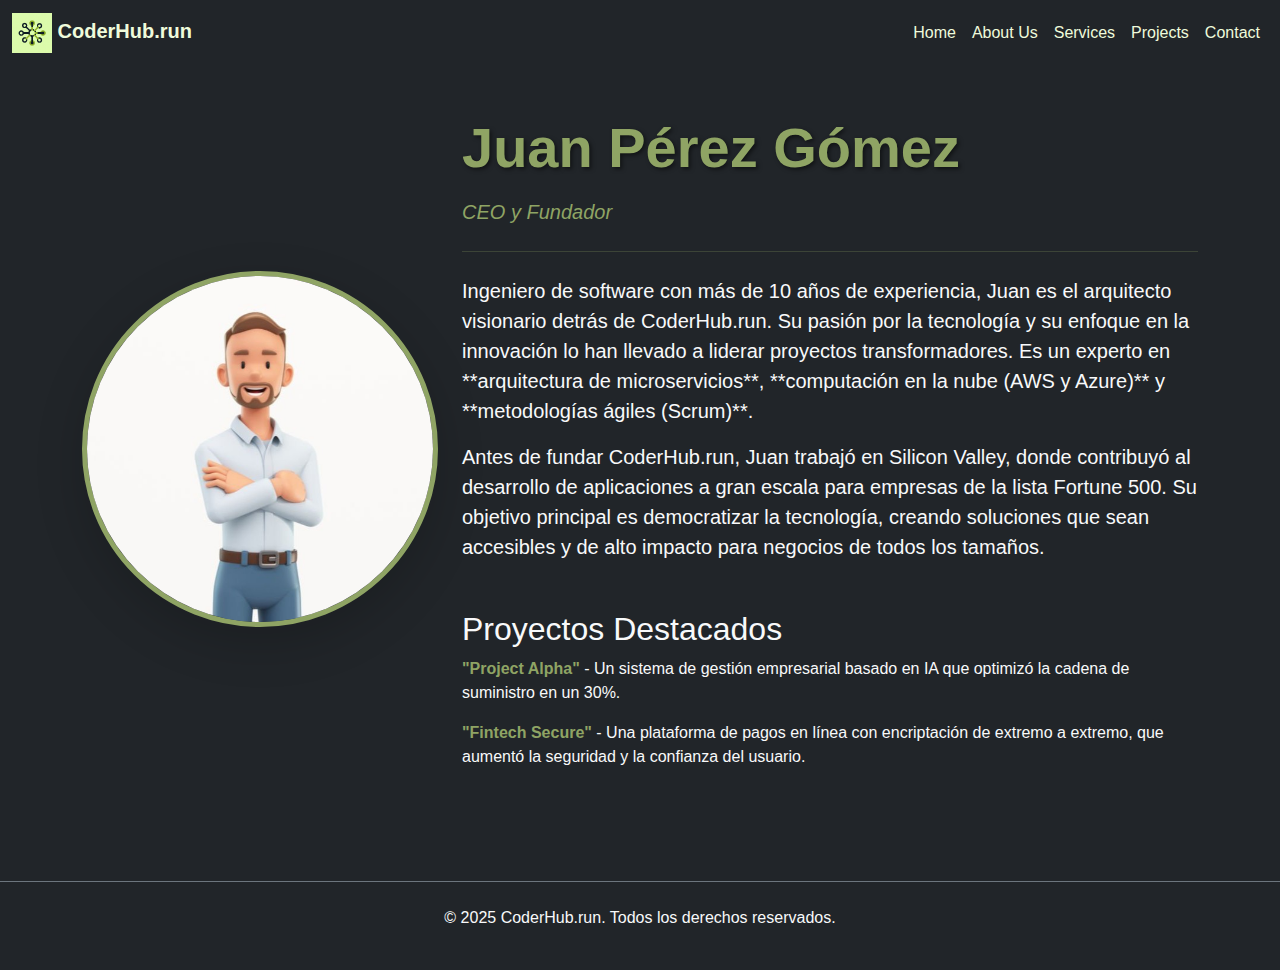
<file: perfil1.html>
<!DOCTYPE html>
<html lang="es">

<head>
    <meta charset="UTF-8">
    <meta name="viewport" content="width=device-width, initial-scale=1.0">
    <title>Perfil de Juan</title>
    <link href="https://cdn.jsdelivr.net/npm/bootstrap@5.3.3/dist/css/bootstrap.min.css" rel="stylesheet">
    <link rel="stylesheet" href="https://cdnjs.cloudflare.com/ajax/libs/animate.css/4.1.1/animate.min.css" />
    <link rel="stylesheet" href="./css/Style-Pefiles.css">
</head>

<body class="bg-dark text-light">
    <header>
        <nav class="navbar navbar-expand-lg navbar-dark bg-dark sticky-top animate__animated animate__fadeInDown">
            <div class="container-fluid">
                <a class="navbar-brand fw-bold" href="index.html">
                    <img src="./img/logo_codehun.png" alt="Logo de CoderHub" width="40" height="40">
                    CoderHub.run
                </a>
                <button class="navbar-toggler" type="button" data-bs-toggle="collapse" data-bs-target="#navbarNav"
                    aria-controls="navbarNav" aria-expanded="false" aria-label="Toggle navigation">
                    <span class="navbar-toggler-icon"></span>
                </button>
                <div class="collapse navbar-collapse" id="navbarNav">
                    <ul class="navbar-nav ms-auto">
                        <li class="nav-item">
                            <a class="nav-link" href="index.html#Home">Home</a>
                        </li>
                        <li class="nav-item">
                            <a class="nav-link" href="index.html#About-us">About Us</a>
                        </li>
                        <li class="nav-item">
                            <a class="nav-link" href="index.html#servicios">Services</a>
                        </li>
                        <li class="nav-item">
                            <a class="nav-link" href="index.html#portafolio">Projects</a>
                        </li>
                        <li class="nav-item">
                            <a class="nav-link" href="index.html#contacto">Contact</a>
                        </li>
                    </ul>
                </div>
            </div>
        </nav>
    </header>

    <main class="container py-5 animate__animated animate__fadeIn animate__delay-1s">
        <div class="row align-items-center">
            <div class="col-lg-4 text-center mb-4 mb-lg-0">
                <img src="./img/istockphoto-1456207019-1024x1024.jpg"
                    class="img-fluid rounded-circle shadow-lg animate__animated animate__zoomIn"
                    alt="Foto de Juan Pérez">
            </div>
            <div class="col-lg-8">
                <h1 class="display-4 fw-bold mb-3 animate__animated animate__fadeInUp">Juan Pérez Gómez</h1>
                <p class="lead text-primary animate__animated animate__fadeInUp animate__delay-1s">CEO y Fundador</p>
                <hr class="my-4 border-primary animate__animated animate__fadeInUp animate__delay-1s">
                <p class="fs-5 animate__animated animate__fadeInUp animate__delay-2s">Ingeniero de software con más de
                    10 años de experiencia, Juan es el arquitecto visionario detrás de CoderHub.run. Su pasión por la
                    tecnología y su enfoque en la innovación lo han llevado a liderar proyectos transformadores. Es un
                    experto en **arquitectura de microservicios**, **computación en la nube (AWS y Azure)** y
                    **metodologías ágiles (Scrum)**.

                <p class="fs-5 animate__animated animate__fadeInUp animate__delay-2s">Antes de fundar CoderHub.run, Juan
                    trabajó en Silicon Valley, donde contribuyó al desarrollo de aplicaciones a gran escala para
                    empresas de la lista Fortune 500. Su objetivo principal es democratizar la tecnología, creando
                    soluciones que sean accesibles y de alto impacto para negocios de todos los tamaños.</p>

                <h2 class="mt-5 animate__animated animate__fadeInUp animate__delay-2s">Proyectos Destacados</h2>
                <ul class="list-unstyled">
                    <li class="mb-3 animate__animated animate__fadeInUp animate__delay-2s">
                        <strong class="text-primary">"Project Alpha"</strong> - Un sistema de gestión empresarial basado
                        en IA que optimizó la cadena de suministro en un 30%.
                    </li>
                    <li class="mb-3 animate__animated animate__fadeInUp animate__delay-2s">
                        <strong class="text-primary">"Fintech Secure"</strong> - Una plataforma de pagos en línea con
                        encriptación de extremo a extremo, que aumentó la seguridad y la confianza del usuario.
                    </li>
                </ul>
            </div>
        </div>
    </main>

    <footer class="bg-dark text-center py-4 mt-5 border-top border-secondary animate__animated animate__fadeInUp">
        <div class="container">
            <p>&copy; 2025 CoderHub.run. Todos los derechos reservados.</p>
        </div>
    </footer>

    <script src="https://cdn.jsdelivr.net/npm/bootstrap@5.3.3/dist/js/bootstrap.bundle.min.js"></script>
</body>

</html>
</file>
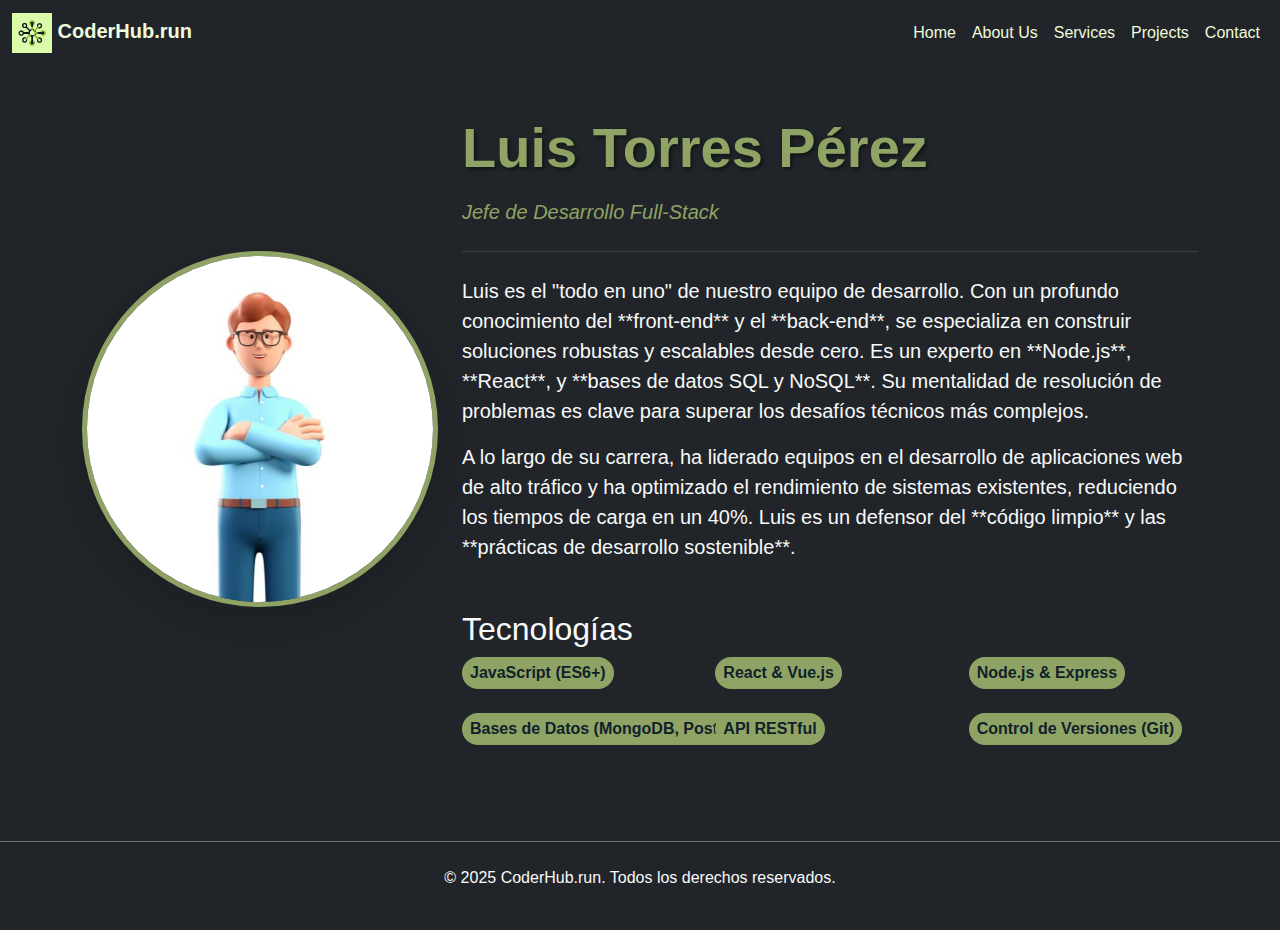
<file: perfil3.html>
<!DOCTYPE html>
<html lang="es">

<head>
    <meta charset="UTF-8">
    <meta name="viewport" content="width=device-width, initial-scale=1.0">
    <title>Perfil de Luis</title>
    <link href="https://cdn.jsdelivr.net/npm/bootstrap@5.3.3/dist/css/bootstrap.min.css" rel="stylesheet">
    <link rel="stylesheet" href="https://cdnjs.cloudflare.com/ajax/libs/animate.css/4.1.1/animate.min.css" />
    <link rel="stylesheet" href="./css/Style-Pefiles.css">
</head>

<body class="bg-dark text-light">
    <header>
        <nav class="navbar navbar-expand-lg navbar-dark bg-dark sticky-top animate__animated animate__fadeInDown">
            <div class="container-fluid">
                <a class="navbar-brand fw-bold" href="index.html">
                    <img src="./img/logo_codehun.png" alt="Logo de CoderHub" width="40" height="40">
                    CoderHub.run
                </a>
                <button class="navbar-toggler" type="button" data-bs-toggle="collapse" data-bs-target="#navbarNav"
                    aria-controls="navbarNav" aria-expanded="false" aria-label="Toggle navigation">
                    <span class="navbar-toggler-icon"></span>
                </button>
                <div class="collapse navbar-collapse" id="navbarNav">
                    <ul class="navbar-nav ms-auto">
                        <li class="nav-item">
                            <a class="nav-link" href="index.html#Home">Home</a>
                        </li>
                        <li class="nav-item">
                            <a class="nav-link" href="index.html#About-us">About Us</a>
                        </li>
                        <li class="nav-item">
                            <a class="nav-link" href="index.html#servicios">Services</a>
                        </li>
                        <li class="nav-item">
                            <a class="nav-link" href="index.html#portafolio">Projects</a>
                        </li>
                        <li class="nav-item">
                            <a class="nav-link" href="index.html#contacto">Contact</a>
                        </li>
                    </ul>
                </div>
            </div>
        </nav>
    </header>

    <main class="container py-5 animate__animated animate__fadeIn animate__delay-1s">
        <div class="row align-items-center">
            <div class="col-lg-4 text-center mb-4 mb-lg-0">
                <img src="./img/istockphoto-1295262540-1024x1024.jpg" class="img-fluid rounded-circle shadow-lg animate__animated animate__zoomIn" alt="Foto de Luis Torres">
            </div>
            <div class="col-lg-8">
                <h1 class="display-4 fw-bold mb-3 animate__animated animate__fadeInUp">Luis Torres Pérez</h1>
                <p class="lead text-primary animate__animated animate__fadeInUp animate__delay-1s">Jefe de Desarrollo Full-Stack</p>
                <hr class="my-4 border-primary animate__animated animate__fadeInUp animate__delay-1s">
                <p class="fs-5 animate__animated animate__fadeInUp animate__delay-2s">Luis es el "todo en uno" de nuestro equipo de desarrollo. Con un profundo conocimiento del **front-end** y el **back-end**, se especializa en construir soluciones robustas y escalables desde cero. Es un experto en **Node.js**, **React**, y **bases de datos SQL y NoSQL**. Su mentalidad de resolución de problemas es clave para superar los desafíos técnicos más complejos.</p>
                <p class="fs-5 animate__animated animate__fadeInUp animate__delay-2s">A lo largo de su carrera, ha liderado equipos en el desarrollo de aplicaciones web de alto tráfico y ha optimizado el rendimiento de sistemas existentes, reduciendo los tiempos de carga en un 40%. Luis es un defensor del **código limpio** y las **prácticas de desarrollo sostenible**.</p>
                <h2 class="mt-5 animate__animated animate__fadeInUp animate__delay-2s">Tecnologías</h2>
                <div class="row row-cols-1 row-cols-sm-2 row-cols-lg-3 g-4 animate__animated animate__fadeInUp animate__delay-2s">
                    <div class="col">
                        <span class="badge rounded-pill bg-primary text-dark fs-6 p-2">JavaScript (ES6+)</span>
                    </div>
                    <div class="col">
                        <span class="badge rounded-pill bg-primary text-dark fs-6 p-2">React & Vue.js</span>
                    </div>
                    <div class="col">
                        <span class="badge rounded-pill bg-primary text-dark fs-6 p-2">Node.js & Express</span>
                    </div>
                    <div class="col">
                        <span class="badge rounded-pill bg-primary text-dark fs-6 p-2">Bases de Datos (MongoDB, PostgreSQL)</span>
                    </div>
                    <div class="col">
                        <span class="badge rounded-pill bg-primary text-dark fs-6 p-2">API RESTful</span>
                    </div>
                    <div class="col">
                        <span class="badge rounded-pill bg-primary text-dark fs-6 p-2">Control de Versiones (Git)</span>
                    </div>
                </div>
            </div>
        </div>
    </main>

    <footer class="bg-dark text-center py-4 mt-5 border-top border-secondary animate__animated animate__fadeInUp">
        <div class="container">
            <p>&copy; 2025 CoderHub.run. Todos los derechos reservados.</p>
        </div>
    </footer>

    <script src="https://cdn.jsdelivr.net/npm/bootstrap@5.3.3/dist/js/bootstrap.bundle.min.js"></script>
</body>

</html>
</file>
<file: css/Style-home-header.css>
* {
    padding: 0;
    margin: 0;
    box-sizing: border-box;
}

#intro-screen {

    position: fixed;
    top: 0;
    left: 0;
    width: 100%;
    height: 100%;
    background-color: #dcfbab;
    display: flex;
    justify-content: center;
    align-items: center;
    z-index: 9999;
    opacity: 1;
    visibility: visible;
    transition: opacity 1s ease-out, visibility 1s ease-out;
}

#intro-screen.fade-out {
    opacity: 0;
    visibility: hidden;
}

.intro-logo {
    max-width: 80%;
    max-height: 80%;
    object-fit: contain;
    animation: pulse 1.5s infinite alternate;
}



@keyframes pulse {
    from {
        transform: scale(1);
    }
    to {
        transform: scale(1.05);
    }
}

body {
    overflow-x: hidden;
    height: 100vh;
    background-color: #8b9974 !important;
    transition: background-color 0.8s ease;
}

body.hide-content {
    overflow: hidden;
}

header {
    padding: 20px 20px;
    background-color: rgba(0, 0, 0, 0.3);
    backdrop-filter: blur(5px);
    width: 100%;
    z-index: 1000;
}

.navbar-brand {
    color: #ffffff;
}

.navbar-nav .nav-link {
    color: #ffffff;
}

.nav-item .nav-link:hover {
    background-color: #0C2A28;
    border-radius: 0.25rem;
    color: #fff;
}

.hero-section {
    position: relative;
    height: 85vh;
    display: flex;
    align-items: center;
    overflow: hidden;
    color: #fff;
    padding-top: 100px;
}
.hero-contsent h1 {
    font-size: 3.5rem;
    font-weight: 900; /* Letra más gruesa para el título */
    color: #10212B;
    transform: translateY(20px);
}
.hero-contsent h2 {
    font-size: 2.5rem;
    font-weight: 600; /* Letra de grosor intermedio para el subtítulo */
    color: #10212B;
    transform: translateY(20px);
}

.hero-contsent p {
    color: #10212B;
    transform: translateY(20px);
    font-weight: normal; /* Asegura que el texto se mantenga con el grosor por defecto */
}



.animated-logo {
    width: 600px;
    height: auto;
    animation: floatAnimation 3s ease-in-out infinite;
}

@keyframes floatAnimation {
    0% {
        transform: translateY(0);
    }
    50% {
        transform: translateY(-20px);
    }
    100% {
        transform: translateY(0);
    }
}

.hero-content {
    z-index: 1;
}

.hero-content h1 {
    font-size: 3.5rem;
    font-weight: 700;
    color: #10212B;
    opacity: 0;
    transform: translateY(20px);
}

.hero-content h2 {
    font-size: 2.5rem;
    font-weight: 500;
    color: #10212B;
    opacity: 0;
    transform: translateY(20px);
}

.hero-content p {
    color: #10212B;
    opacity: 0;
    transform: translateY(20px);
}

.hero-content.animate h1 {
    opacity: 1;
    transform: translateY(0);
    transition: opacity 1s ease-out, transform 1s ease-out;
}

.hero-content.animate h2 {
    opacity: 1;
    transform: translateY(0);
    transition: opacity 1s ease-out 1s, transform 1s ease-out 1s;
}

.hero-content.animate p {
    opacity: 1;
    transform: translateY(0);
    clip-path: inset(0 0 100% 0);
    animation: reveal-text 1.5s ease-out forwards 2s;
}

@keyframes reveal-text {
    to {
        clip-path: inset(0 0 0 0);
    }
}

.custom-btn {
    border-color: #10212B;
    color: #10212B;
    border-radius: 50px;
    padding: 10px 30px;
    font-weight: 600;
}

.custom-btn:hover {
    transform: scale(1.05);
    transition: transform 0.3s ease-in-out;
    background-color: #8FA464;
    color: #fff;
}

@media (max-width: 991.98px) {
    main {
        padding-top: 80px;
    }
    .hero-section {
        padding-top: calc(70px + 1rem);
        height: auto;
        min-height: 100vh;
    }

    .hero-section .row {
        flex-direction: column;
        text-align: center;
    }

    .hero-section .col-lg-6 {
        width: 100%;
        padding: 0 15px;
    }

    .hero-content {
        margin-top: 20px;
        margin-bottom: 20px;
    }
    .hero-content h1 {
        font-size: 2.2rem;
    }

    .hero-content h2 {
        font-size: 1.8rem;
    }

    .hero-content p {
        font-size: 0.95rem;
    }

    .animated-logo {
        width: 280px;
        max-width: 80%;
        margin-top: 30px;
        margin-bottom: 50px;
    }

    .cta-buttons {
        display: flex;
        flex-direction: column;
        align-items: center;
    }

    .cta-buttons .custom-btn {
        margin: 10px 0 !important;
        width: 80%;
        max-width: 250px;
    }

    header {
        padding: 15px 10px;
    }

    .navbar-brand {
        font-size: 1.2rem;
    }
}

#distortionCanvas {
    position: fixed;
    top: 0;
    left: 0;
    width: 100%;
    height: 100%;
    z-index: -1;
}
body,
header,
main,
section {
    position: relative;
    z-index: 1;
}
</file>
<file: css/Style-Aboutus.css>
.about-us-section {
    color: #10212B;
}

.about-title,
.about-text {
    color: #10212B;
}

.quote-text {
    color: #8F4464;
}

.quote-author {
    color: #10212B;
}

.pulsate-text {
    animation: pulsate 1.5s infinite ease-in-out;
}

@keyframes pulsate {
    0% {
        transform: scale(1);
        opacity: 1;
    }
    50% {
        transform: scale(1.02);
        opacity: 0.9;
    }
    100% {
        transform: scale(1);
        opacity: 1;
    }
}

.story-card-mod {
    width: 100%;
    max-width: 600px;
    height: 250px;
    background: #10212B;
    position: relative;
    display: flex;
    align-items: center;
    justify-content: center;
    border-radius: 10px;
    overflow: hidden;
    transition: all 0.5s ease-in-out;
    box-shadow: 0 4px 8px rgba(0, 0, 0, 0.2);
    cursor: pointer;
}

.border-card {
    position: absolute;
    inset: 0px;
    border: 2px solid #bd9f67;
    opacity: 0;
    transform: rotate(10deg);
    transition: all 0.5s ease-in-out;
}

.content-card {
    position: relative;
    width: 100%;
    height: 100%;
    display: flex;
    flex-direction: column;
    align-items: center;
    justify-content: center;
    text-align: center;
    padding: 2rem;
    transition: transform 0.5s ease-in-out;
}

.text-front {
    font-size: 2rem;
    font-weight: bold;
    color: #EFFBDB;
    transition: opacity 0.5s ease-in-out, transform 0.5s ease-in-out;
}

.text-back {
    position: absolute;
    top: 0;
    left: 0;
    width: 100%;
    height: 100%;
    opacity: 0;
    color: #EFFBDB;
    padding: 2rem;
    transition: opacity 0.5s ease-in-out;
    display: flex;
    flex-direction: column;
    align-items: center;
    justify-content: center;
    text-align: center;
}

.text-back p {
    font-size: 0.9rem;
    line-height: 1.6;
    margin: 0;
}


.story-card-mod:hover {
    transform: scale(1.05);
}

.story-card-mod:hover .border-card {
    inset: 15px;
    opacity: 1;
    transform: rotate(0);
}

.story-card-mod:hover .text-front {
    opacity: 0;
    transform: translateY(-20px);
}

.story-card-mod:hover .text-back {
    opacity: 1;
}

.team-section .team-title {
    text-align: center;
    color: #10212B;
}

.flip-card {
    background-color: transparent;
    width: 300px;
    height: 400px;
    perspective: 1000px;
    margin: auto;
}

.flip-card-inner {
    position: relative;
    width: 100%;
    height: 100%;
    text-align: center;
    transition: transform 0.8s;
    transform-style: preserve-3d;
}

.flip-card:hover .flip-card-inner {
    transform: rotateY(180deg);
}

.flip-card-front,
.flip-card-back {
    position: absolute;
    width: 100%;
    height: 100%;
    -webkit-backface-visibility: hidden;
    backface-visibility: hidden;
    border-radius: 15px;
    box-shadow: 0 4px 8px rgba(0, 0, 0, 0.1);
    display: flex;
    flex-direction: column;
    align-items: center;
    justify-content: center;
    padding: 20px;
}

.flip-card-front {
    background-color: #10212B;
    color: #EFFBDB;
    z-index: 2;
}

.flip-card-front .member-image {
    width: 150px;
    height: 150px;
    object-fit: cover;
    border: 3px solid #8FA464;
}

.flip-card-back {
    background-color: #8FA464;
    color: white;
    transform: rotateY(180deg);
}

.flip-card-back .profile-btn {
    background-color: #EFFBDB;
    border-color: #8FA464;
    color: #8FA464;
    transition: background-color 0.3s;
}

.flip-card-back .profile-btn:hover {
    background-color: #8FA464;
}

.identity-card {
    height: 250px;
    display: flex;
    flex-direction: column;
    justify-content: center;
    align-items: center;
    padding: 2rem;
    border-radius: 10px;
    box-shadow: 0 4px 8px rgba(0, 0, 0, 0.1);
    transition: transform 0.3s ease-in-out, box-shadow 0.3s ease-in-out;
}

.identity-card:hover {
    transform: translateY(-10px);
    box-shadow: 0 10px 20px rgba(0, 0, 0, 0.2);
}

.identity-card .card-title {
    font-size: 1.5rem;
    margin-bottom: 1rem;
}

.identity-card .card-text {
    font-size: 1rem;
    line-height: 1.6;
}

.mission-card {
    background-color: #10212B;
    color : #EFFBDB;
}

.vision-card {
    background-color: #8FA464;
    color: #10212B;
}

.values-card {
    background-color: #10212B;
    color: #EFFBDB;
}

.values-card .list-unstyled li {
    margin-bottom: 0.5rem;
    color: #EFFBDB; 
}

@media (max-width: 768px) {
    .story-card-mod {
        height: 200px;
    }
    .text-back p {
        font-size: 0.6rem;
        line-height: 1.6;
        margin: 0;
    }
}
</file>
<file: css/Style-Services.css>
:root {
    --color-principal: #10212B;
    --color-secundario: #8FA464;
    --color-fondo: #EFFBDB;
    --color-activo: #bd9f67;
    --color-linea: #bd9f67;
    --color-inactivo: #D3D3D3;
}

body {
    font-family: 'Inter', sans-serif;
    background-color: var(--color-fondo);
    color: var(--color-principal);
}

.seccion-titulo {
    font-weight: 700;
    color: var(--color-principal);
}

.nav-servicios {
    list-style: none;
    padding-left: 0;
    margin: 0;
    position: sticky;
    top: 50%;
    transform: translateY(-50%);
    align-self: flex-start;
    padding-left: 5rem;
}

.nav-servicios .nav-item {
    position: relative;
    padding: 1.5rem 0;
    transition: all 0.4s ease;
}

.nav-servicios .nav-link {
    display: flex;
    align-items: center;
    text-decoration: none;
    color: var(--color-principal);
    font-size: 1.1rem;
    font-weight: 500;
    position: relative;
    transition: all 0.3s ease;
}

.nav-servicios .nav-link .circulo {
    width: 0.8rem;
    height: 0.8rem;
    border-radius: 50%;
    background-color: var(--color-inactivo);
    border: none;
    margin-right: 1rem;
    transition: all 0.3s ease;
}

.nav-servicios .nav-link .texto {
    white-space: nowrap;
    color: var(--color-principal);
    transition: all 0.3s ease;
}

.nav-servicios .nav-item.active .nav-link .circulo {
    transform: scale(1.5);
    background-color: var(--color-activo);
}

.nav-servicios .nav-item.active .nav-link .texto {
    font-weight: 700;
    color: var(--color-principal);
    font-size: 1.2rem;
}

.nav-servicios .nav-item::before {
    content: '';
    position: absolute;
    top: 0;
    left: 0.4rem;
    height: 100%;
    width: 2px;
    background-color: var(--color-inactivo);
    transform-origin: top;
    transition: background-color 0.3s ease;
    z-index: -1;
}

.nav-servicios .nav-item:first-child::before {
    top: 50%;
    height: 50%;
}

.nav-servicios .nav-item:last-child::before {
    height: 50%;
}

.nav-servicios .nav-item.active::before {
    background-color: var(--color-linea);
}

.servicios-column {
    position: relative;
    padding-left: 5rem;
}

.card-servicio-container {
    padding-top: 5rem;
    padding-bottom: 5rem;
    position: relative;
    width: 100%;
}

.card-interior {
    background-color: transparent;
    border: none;
    border-radius: 0;
    padding: 0;
    position: relative;
    overflow: hidden;
    transition: none;
    box-shadow: none;
}

.card-interior:hover {
    transform: none;
    box-shadow: none;
}

.card-title {
    color: var(--color-principal);
    font-size: 2.2rem;
    font-weight: 700;
    margin-bottom: 1.5rem;
    position: relative;
    z-index: 2;
}

.card-content {
    display: flex;
    align-items: center;
    position: relative;
    z-index: 1;
}

.img-servicio {
    width: 150px;
    height: auto;
    margin-right: 2rem;
    animation-name: flotar;
    animation-duration: 4s;
    animation-iteration-count: infinite;
    animation-timing-function: ease-in-out;
    opacity: 1;
    position: relative;
}

@keyframes flotar {
    0% {
        transform: translateY(0);
    }

    50% {
        transform: translateY(-10px);
    }

    100% {
        transform: translateY(0);
    }
}

.parrafo-container {
    margin-top: 0;
    position: relative;
}

.card-text {
    line-height: 1.8;
    margin-bottom: 1rem;
    color: var(--color-principal);
    position: relative;
    z-index: 1;
}

.parrafo-offset {
    margin-left: 0;
}

.letra-flotante {
    position: absolute;
    top: 0;
    right: 0;
    font-size: 15rem;
    font-weight: 900;
    color: var(--color-secundario);
    pointer-events: none;
    transform: none;
    opacity: 0.15;
    z-index: 0;
}

@keyframes flotarPulsar {
    0% {
        transform: scale(1);
    }

    50% {
        transform: scale(1.02);
    }

    100% {
        transform: scale(1);
    }
}

@media (max-width: 991px) {
    .nav-servicios {
        padding-left: 1rem;
    }

    .servicios-column {
        padding-left: 1rem;
    }

    .img-servicio {
        position: static;
        width: 150px;
        margin: 0 auto 1rem;
        display: block;
        opacity: 1;
    }

    .card-content {
        flex-direction: column;
        align-items: center;
        text-align: center;
    }

    .parrafo-container {
        margin-top: 0;
        text-align: center;
    }

    .parrafo-offset {
        margin-left: 0;
    }

    .letra-flotante {
        font-size: 8rem;
        right: 10px;
        top: 20px;
        transform: rotate(0deg);
        opacity: 0.15;
    }

    .card-title {
        text-align: center;
    }
}

@media (max-width: 768px) {
    .nav-servicios {
        display: none !important;
    }
}
</file>
<file: css/Style-projects.css>
:root {
    --color-principal: #10212B;
    --color-secundario: #8FA464;
    --color-fondo: #EFFBDB;
}

#portafolio {
    background-color: transparent;
    padding-top: 2rem;
    padding-bottom: 5rem;
}

.carousel-container {
    overflow: hidden;
    position: relative;
    padding-top: 2rem;
    padding-bottom: 5rem;
    height: 600px;
}

.carousel-track {
    position: relative;
    width: 100%;
    height: 100%;
}

.project-card {
    background-color: var(--color-principal);
    color: var(--color-fondo);
    border-radius: 8px;
    box-shadow: 0 4px 8px rgba(0, 0, 0, 0.1);
    transition: transform 0.6s ease-in-out, opacity 0.6s ease-in-out, box-shadow 0.3s ease-in-out, z-index 0s;
    padding: 1.5rem;
    text-align: center;
    width: 100%;
    max-width: 400px;
    position: absolute;
    top: 50%;
    left: 50%;
    transform: translate(-50%, -50%) scale(0.75);
    opacity: 0.2;
    z-index: 1;
    height: 450px;
}

.project-card.active {
    opacity: 1;
    transform: translate(-50%, -50%) scale(1);
    z-index: 3;
    box-shadow: 0 8px 20px rgba(0, 0, 0, 0.4);
}

.project-card.prev {
    opacity: 0.5;
    transform: translate(-150%, -50%) scale(0.85);
    z-index: 2;
}

.project-card.next {
    opacity: 0.5;
    transform: translate(50%, -50%) scale(0.85);
    z-index: 2;
}

.project-card.active:hover {
    transform: translate(-50%, -50%) scale(1.05);
    box-shadow: 0 0 20px 5px var(--color-secundario);
}

.project-card .card-title {
    color: var(--color-secundario);
}

.project-card .card-text {
    color: #bbb !important;
}

.btn-primary {
    background-color: var(--color-secundario);
    border-color: var(--color-secundario);
}

.btn-primary:hover {
    background-color: #799153;
    border-color: #799153;
}

.container .display-4 {
    margin-bottom: 1rem !important;
}

.container .lead {
    margin-bottom: 2rem !important;
}

.project-card .card-img-top {
    transition: transform 0.6s ease;
    max-width: 50%;
}

.project-card.active .card-img-top {
    animation: pulse-grow 4s ease-in-out infinite;
}

@keyframes pulse-grow {
    0% {
        transform: scale(1);
    }

    50% {
        transform: scale(1.05);
    }

    100% {
        transform: scale(1);
    }
}
</file>
<file: css/Style-contact.css>
#contacto {
    padding: 5rem 0;
}

#contacto h2 {
    color: var(--color-principal);
    margin-bottom: 2rem;
}

#contact-form .form-label {
    color: var(--color-principal);
    font-weight: 500;
}

#contact-form .form-control,
#contact-form .btn-secondary {
    border-radius: 20px;
    padding: 10px 20px;
    border: 1px solid #ced4da;
    box-shadow: none;
    transition: border-color 0.3s ease-in-out;
}

#contact-form .form-control:focus {
    border-color: var(--color-secundario);
    box-shadow: 0 0 0 0.25rem rgba(143, 164, 100, 0.25);
}

#contact-form .btn-primary {
    background-color: var(--color-secundario);
    border-color: var(--color-secundario);
    font-weight: 600;
    border-radius: 20px;
    padding: 10px 20px;
    transition: background-color 0.3s ease-in-out;
}

#contact-form .btn-primary:hover {
    background-color: #799153;
    border-color: #799153;
}

#contact-form .btn-secondary {
    background-color: #f8f9fa;
    color: #495057;
}

.form-check-input:checked {
    background-color: var(--color-secundario);
    border-color: var(--color-secundario);
}

.form-switch .form-check-input {
    width: 3em;
}

#contacto iframe {
    border-radius: 8px;
    box-shadow: 0 4px 8px rgba(0, 0, 0, 0.1);
}

/* FOOOOOOOOOOOOOOOOOOOOOOTER */

.footer {
    background-color: var(--color-principal);
    color: #fff;
}

.footer h5 {
    font-weight: 600;
}

.social-icon {
    color: #fff;
    transition: color 0.3s ease-in-out, transform 0.3s ease-in-out;
}

.social-icon:hover {
    color: var(--color-secundario);
    transform: scale(1.1);
}

.list-unstyled a:hover {
    color: #fff !important;
    text-decoration: underline !important;
}

.list-unstyled i {
    color: var(--color-secundario);
}
</file>
<file: css/Style-Pefiles.css>
:root {
    --color-principal: #10212B;
    --color-secundario: #8FA464;
    --color-claro: #EFFBDB;
}

body {
    background-color: var(--color-principal);
    color: var(--color-claro);
    font-family: 'Segoe UI', Tahoma, Geneva, Verdana, sans-serif;
}

.navbar-brand {
    color: var(--color-claro) !important;
}

.nav-link {
    color: var(--color-claro) !important;
    transition: color 0.3s ease-in-out;
}

.nav-link:hover {
    color: var(--color-secundario) !important;
}

.display-4 {
    color: var(--color-secundario);
    font-weight: bold;
    text-shadow: 2px 2px 4px rgba(0, 0, 0, 0.5);
}

.lead {
    color: var(--color-secundario);
    font-style: italic;
}

.text-primary {
    color: var(--color-secundario) !important;
}

hr.border-primary {
    border-color: var(--color-secundario) !important;
}

.rounded-circle {
    border: 5px solid var(--color-secundario);
    box-shadow: 0 0 20px rgba(143, 164, 100, 0.7);
    transition: transform 0.5s ease;
}

.rounded-circle:hover {
    transform: scale(1.05);
}

footer {
    border-top: 1px solid var(--color-secundario) !important;
}

.badge.bg-primary {
    background-color: var(--color-secundario) !important;
    color: var(--color-principal) !important;
    font-weight: bold;
}
</file>
